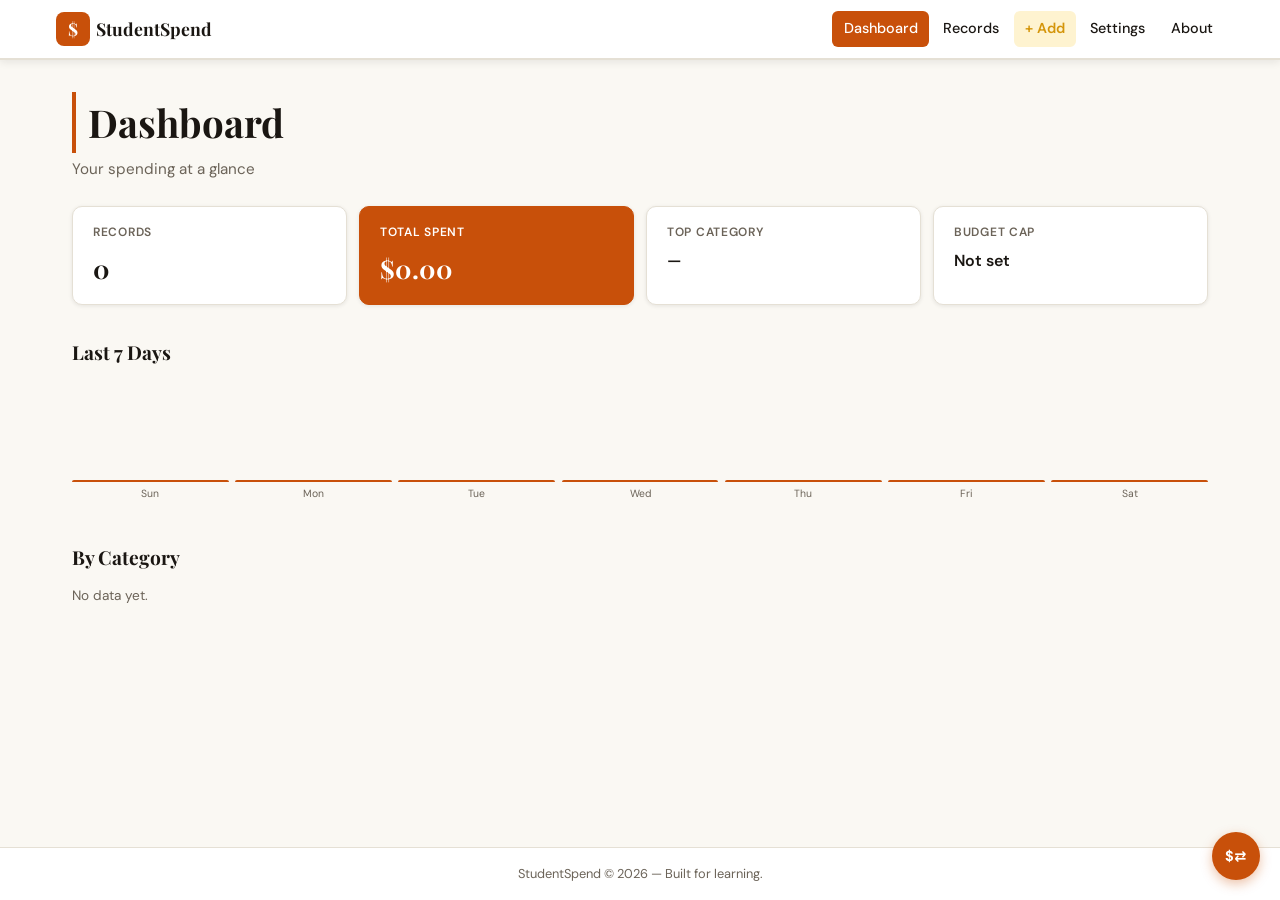
<file: index.html>
<!DOCTYPE html>
<html lang="en">
<head>
  <meta charset="UTF-8" />
  <meta name="viewport" content="width=device-width, initial-scale=1.0" />
  <title>StudentSpend-Finance Tracker</title>
  <link rel="preconnect" href="https://fonts.googleapis.com" />
  <link href="https://fonts.googleapis.com/css2?family=Playfair+Display:wght@600;700&family=DM+Sans:wght@300;400;500;600&display=swap" rel="stylesheet" />
  <style>
    :root {
      --bg:       #faf8f3;
      --surface:  #ffffff;
      --border:   #e5e0d5;
      --text:     #1a1612;
      --muted:    #6b6358;
      --accent:   #c8500a;
      --accent-l: #f4ddd0;
      --gold:     #d4950a;
      --gold-l:   #fef3d0;
      --green:    #1e7e45;
      --red:      #c0392b;
      --red-l:    #fde8e6;
      --shadow:   rgba(26,22,18,.09);
      --r:        10px;
      --rs:       6px;
      --hh:       60px;
      --fd:       'Playfair Display', Georgia, serif;
      --fb:       'DM Sans', system-ui, sans-serif;
      --t:        .2s ease;
    }

    /* ── Reset ── */
    *, *::before, *::after { box-sizing: border-box; margin: 0; padding: 0; }
    html { scroll-behavior: smooth; }
    body { font-family: var(--fb); background: var(--bg); color: var(--text); line-height: 1.6; min-height: 100vh; display: flex; flex-direction: column; }
    ul { list-style: none; }
    a { color: var(--accent); text-decoration: underline; text-underline-offset: 3px; }
    a:hover { opacity: .8; }
    button { cursor: pointer; border: none; background: none; font-family: var(--fb); }
    :focus-visible { outline: 3px solid var(--accent); outline-offset: 2px; }

    /* ── Accessibility ── */
    .sr-only { position: absolute; width: 1px; height: 1px; padding: 0; margin: -1px; overflow: hidden; clip: rect(0,0,0,0); white-space: nowrap; border: 0; }
    .skip-link { position: absolute; top: -100%; left: 0; z-index: 9999; padding: .5rem 1rem; background: var(--accent); color: #fff; font-weight: 600; text-decoration: none; border-radius: 0 0 var(--rs) 0; transition: top var(--t); }
    .skip-link:focus { top: 0; }

    /* ── Header ── */
    .site-header { position: sticky; top: 0; z-index: 100; background: var(--surface); border-bottom: 2px solid var(--border); height: var(--hh); box-shadow: 0 2px 8px var(--shadow); }
    .header-inner { max-width: 1200px; margin: 0 auto; padding: 0 1rem; height: 100%; display: flex; align-items: center; justify-content: space-between; }
    .logo { display: flex; align-items: center; gap: .4rem; text-decoration: none; color: var(--text); }
    .logo-mark { width: 34px; height: 34px; background: var(--accent); color: #fff; border-radius: 8px; display: flex; align-items: center; justify-content: center; font-family: var(--fd); font-size: 1.1rem; font-weight: 700; }
    .logo-text { font-family: var(--fd); font-size: 1.1rem; font-weight: 700; }

    .nav-toggle { display: flex; flex-direction: column; gap: 5px; padding: 6px; }
    .nav-toggle span { display: block; width: 22px; height: 2px; background: var(--text); border-radius: 2px; transition: transform var(--t), opacity var(--t); }
    .nav-toggle[aria-expanded="true"] span:nth-child(1) { transform: translateY(7px) rotate(45deg); }
    .nav-toggle[aria-expanded="true"] span:nth-child(2) { opacity: 0; }
    .nav-toggle[aria-expanded="true"] span:nth-child(3) { transform: translateY(-7px) rotate(-45deg); }

    .main-nav { display: none; position: absolute; top: var(--hh); left: 0; right: 0; background: var(--surface); border-bottom: 2px solid var(--border); padding: 1rem; box-shadow: 0 4px 12px var(--shadow); }
    .main-nav.open { display: block; }
    .main-nav ul { display: flex; flex-direction: column; gap: .25rem; }
    .nav-link { display: block; padding: .5rem .75rem; color: var(--text); text-decoration: none; border-radius: var(--rs); font-weight: 500; transition: background var(--t), color var(--t); }
    .nav-link:hover { background: var(--accent-l); }
    .nav-link.active { background: var(--accent); color: #fff; }
    .nav-add { background: var(--gold-l); color: var(--gold); font-weight: 600; }
    .nav-add.active { background: var(--gold); color: #fff; }

    /* ── Pages ── */
    main { flex: 1; }
    .page { display: none; max-width: 1200px; margin: 0 auto; padding: 1.5rem 1rem 3rem; }
    .page.active { display: block; }

    /* ── Page header ── */
    .page-header { margin-bottom: 1.5rem; }
    .page-header h1 { font-family: var(--fd); font-size: clamp(1.6rem, 4vw, 2.4rem); font-weight: 700; border-left: 4px solid var(--accent); padding-left: .75rem; margin-bottom: .25rem; }
    .subtitle { color: var(--muted); font-size: .95rem; }

    /* ── Stats ── */
    .stats-grid { display: grid; grid-template-columns: repeat(2,1fr); gap: .75rem; margin-bottom: 2rem; }
    .stat-card { background: var(--surface); border: 1px solid var(--border); border-radius: var(--r); padding: 1rem 1.25rem; box-shadow: 0 1px 4px var(--shadow); transition: transform .15s; }
    .stat-card:hover { transform: translateY(-2px); }
    .stat-card.accent { background: var(--accent); border-color: var(--accent); }
    .stat-card.accent .stat-label, .stat-card.accent .stat-value { color: #fff; }
    .stat-label { display: block; font-size: .75rem; font-weight: 600; letter-spacing: .06em; text-transform: uppercase; color: var(--muted); margin-bottom: .35rem; }
    .stat-value { display: block; font-family: var(--fd); font-size: 1.6rem; font-weight: 700; }
    .stat-value.small { font-size: 1rem; font-weight: 600; font-family: var(--fb); }

    /* ── Budget ── */
    .budget-section { margin-bottom: 2rem; }
    .budget-section h2, .chart-section h2, .category-breakdown h2 { font-family: var(--fd); font-size: 1.2rem; margin-bottom: .75rem; }
    .budget-bar-wrap { height: 14px; background: var(--border); border-radius: 99px; overflow: hidden; }
    .budget-bar { height: 100%; width: 0%; background: var(--green); border-radius: 99px; transition: width .5s cubic-bezier(.4,0,.2,1), background .3s ease; }
    .budget-bar.over { background: var(--red); }
    .budget-label { margin-top: .4rem; font-size: .85rem; color: var(--muted); }

    /* ── Chart ── */
    .chart-section { margin-bottom: 2rem; }
    .bar-chart { display: flex; align-items: flex-end; gap: .4rem; height: 100px; padding: .5rem 0; }
    .bar-col { flex: 1; display: flex; flex-direction: column; align-items: center; gap: 4px; }
    .bar-fill { width: 100%; border-radius: 4px 4px 0 0; background: var(--accent); min-height: 2px; }
    .bar-day { font-size: .65rem; color: var(--muted); }
    .bar-amt { font-size: .6rem; font-weight: 600; }

    /* ── Category ── */
    .cat-list { display: flex; flex-direction: column; gap: .5rem; }
    .cat-item { display: flex; align-items: center; gap: .75rem; }
    .cat-name { width: 90px; font-size: .85rem; font-weight: 500; }
    .cat-bar-wrap { flex: 1; height: 8px; background: var(--border); border-radius: 99px; overflow: hidden; }
    .cat-bar { height: 100%; border-radius: 99px; background: var(--gold); }
    .cat-amount { font-size: .8rem; color: var(--muted); width: 60px; text-align: right; }

    /* ── Toolbar ── */
    .toolbar { display: flex; flex-wrap: wrap; gap: .5rem; align-items: center; margin-bottom: .75rem; }
    .search-wrap { display: flex; align-items: center; gap: .25rem; border: 1px solid var(--border); border-radius: var(--rs); background: var(--surface); padding: .3rem .5rem; flex: 1; min-width: 180px; }
    .search-input { border: none; background: none; outline: none; font: inherit; font-size: .9rem; flex: 1; min-width: 0; }
    .toggle-label { display: flex; align-items: center; gap: .2rem; font-size: .75rem; font-weight: 600; color: var(--muted); cursor: pointer; }
    .toggle-label input { accent-color: var(--accent); }
    .sort-select { border: 1px solid var(--border); border-radius: var(--rs); padding: .4rem .5rem; font: inherit; font-size: .85rem; background: var(--surface); }
    .io-btns { display: flex; gap: .35rem; flex-wrap: wrap; }
    .search-error { font-size: .8rem; color: var(--red); margin-bottom: .5rem; display: none; }
    .search-error.visible { display: block; }

    /* ── Table ── */
    .table-wrap { overflow-x: auto; border-radius: var(--r); border: 1px solid var(--border); }
    .records-table { width: 100%; border-collapse: collapse; font-size: .88rem; background: var(--surface); }
    .records-table th, .records-table td { padding: .7rem .9rem; text-align: left; border-bottom: 1px solid var(--border); }
    .records-table th { font-size: .75rem; font-weight: 600; letter-spacing: .06em; text-transform: uppercase; color: var(--muted); background: var(--bg); }
    .records-table tbody tr:hover { background: var(--accent-l); }
    .records-table tbody tr:last-child td { border-bottom: none; }
    .records-table mark { background: #ffe060; border-radius: 2px; padding: 0 1px; }
    .amount-cell { font-weight: 600; font-variant-numeric: tabular-nums; }
    .date-cell { white-space: nowrap; }
    .cat-badge { display: inline-block; padding: .15rem .5rem; border-radius: 99px; font-size: .75rem; font-weight: 600; background: var(--gold-l); color: var(--gold); }
    .actions-cell { display: flex; gap: .35rem; justify-content: flex-end; }
    .empty-state { text-align: center; padding: 3rem 1rem; color: var(--muted); font-size: .95rem; display: none; }
    .empty-state.visible { display: block; }

    /* ── Buttons ── */
    .btn { display: inline-flex; align-items: center; justify-content: center; padding: .5rem 1rem; border-radius: var(--rs); font: 600 .85rem var(--fb); transition: background var(--t), transform .1s; white-space: nowrap; cursor: pointer; border: none; }
    .btn:active { transform: scale(.97); }
    .btn-primary { background: var(--accent); color: #fff; }
    .btn-primary:hover { background: #a84008; }
    .btn-ghost { background: transparent; color: var(--text); border: 1px solid var(--border); }
    .btn-ghost:hover { background: var(--accent-l); }
    .btn-icon { padding: .3rem .5rem; border-radius: var(--rs); font-size: .85rem; border: 1px solid var(--border); background: var(--surface); transition: background var(--t); }
    .btn-icon:hover { background: var(--accent-l); }
    .btn-danger { background: var(--red); color: #fff; }
    .btn-danger:hover { background: #a02020; }

    /* ── Form ── */
    .txn-form { max-width: 560px; }
    .field-group { display: flex; flex-direction: column; gap: .3rem; margin-bottom: 1rem; }
    .field-group label { font-size: .85rem; font-weight: 600; }
    .field-group input, .field-group select { padding: .55rem .75rem; border: 1.5px solid var(--border); border-radius: var(--rs); font: inherit; font-size: .92rem; background: var(--surface); color: var(--text); transition: border-color var(--t); width: 100%; }
    .field-group input:focus, .field-group select:focus { border-color: var(--accent); outline: none; box-shadow: 0 0 0 3px var(--accent-l); }
    .field-group input.invalid { border-color: var(--red); }
    .field-err { font-size: .78rem; color: var(--red); min-height: 1em; }
    .field-row { display: grid; grid-template-columns: 1fr 1fr; gap: .75rem; }
    .optional { font-weight: 400; color: var(--muted); font-size: .8em; }
    abbr[title="required"] { text-decoration: none; color: var(--red); }
    .form-actions { display: flex; gap: .5rem; flex-wrap: wrap; margin-top: 1.25rem; }

    /* ── Settings ── */
    .settings-grid { display: grid; gap: 1rem; }
    .settings-card { background: var(--surface); border: 1px solid var(--border); border-radius: var(--r); padding: 1.25rem; box-shadow: 0 1px 4px var(--shadow); }
    .settings-card h2 { font-family: var(--fd); font-size: 1.1rem; margin-bottom: .75rem; }
    .settings-hint { font-size: .82rem; color: var(--muted); margin-bottom: .75rem; }
    .danger-card { border-color: var(--red-l); }
    .rates-display { margin-top: .75rem; font-size: .82rem; color: var(--muted); }

    /* ── About ── */
    .about-wrap { max-width: 640px; }
    .about-card { background: var(--surface); border: 1px solid var(--border); border-radius: var(--r); padding: 1.75rem; box-shadow: 0 2px 8px var(--shadow); }
    .about-card h2 { font-family: var(--fd); font-size: 1.5rem; margin-bottom: .75rem; }
    .about-card h3 { font-size: 1rem; margin: 1.25rem 0 .5rem; color: var(--accent); }
    .about-card p { color: var(--muted); font-size: .93rem; }
    .feature-list li { padding: .25rem 0 .25rem 1.25rem; position: relative; font-size: .9rem; }
    .feature-list li::before { content: '→'; position: absolute; left: 0; color: var(--accent); }
    .contact-list { display: flex; gap: 1rem; margin-top: .25rem; }

    /* ── Footer ── */
    .site-footer { background: var(--surface); border-top: 1px solid var(--border); padding: 1rem; text-align: center; font-size: .8rem; color: var(--muted); }

    /* ── MODAL — class-controlled, no hidden attribute conflicts ── */
    .modal-backdrop {
      display: none;           /* Hidden by default */
      position: fixed;
      inset: 0;
      z-index: 200;
      background: rgba(26,22,18,.55);
      align-items: center;
      justify-content: center;
      padding: 1rem;
    }
    .modal-backdrop.is-open {
      display: flex;           /* Only shown when JS adds .is-open */
    }
    .modal {
      background: var(--surface);
      border-radius: var(--r);
      padding: 1.75rem;
      width: 100%;
      max-width: 500px;
      max-height: 90vh;
      overflow-y: auto;
      position: relative;
      box-shadow: 0 8px 32px rgba(0,0,0,.25);
    }
    .modal h2 { font-family: var(--fd); margin-bottom: 1.25rem; font-size: 1.3rem; }
    .modal-close {
      position: absolute; top: .75rem; right: .75rem;
      width: 34px; height: 34px; border-radius: 50%;
      border: 1px solid var(--border); font-size: 1.2rem;
      display: flex; align-items: center; justify-content: center;
      color: var(--muted); background: var(--surface);
      cursor: pointer; transition: background var(--t);
      line-height: 1;
    }
    .modal-close:hover { background: var(--accent-l); color: var(--accent); }

    /* ── Currency widget ── */
    .converter-widget { position: fixed; bottom: 1.25rem; right: 1.25rem; z-index: 150; }
    .converter-toggle { width: 48px; height: 48px; border-radius: 50%; background: var(--accent); color: #fff; font-size: .9rem; font-weight: 700; box-shadow: 0 4px 12px rgba(200,80,10,.35); transition: transform var(--t); border: none; cursor: pointer; }
    .converter-toggle:hover { transform: scale(1.08); }
    .converter-panel { display: none; position: absolute; bottom: 60px; right: 0; width: 210px; background: var(--surface); border: 1px solid var(--border); border-radius: var(--r); padding: 1rem; box-shadow: 0 4px 16px var(--shadow); }
    .converter-panel.is-open { display: block; }
    .converter-panel h3 { font-size: .85rem; font-weight: 700; margin-bottom: .75rem; }
    .cv-results { margin-top: .5rem; font-size: .82rem; color: var(--muted); line-height: 1.8; }

    /* ── Tablet 768px ── */
    @media (min-width: 768px) {
      .nav-toggle { display: none; }
      .main-nav { display: block; position: static; border: none; box-shadow: none; padding: 0; background: none; }
      .main-nav ul { flex-direction: row; gap: .2rem; }
      .nav-link { padding: .4rem .7rem; font-size: .9rem; }
      .stats-grid { grid-template-columns: repeat(4,1fr); }
      .settings-grid { grid-template-columns: repeat(2,1fr); }
    }
    /* ── Desktop 1024px ── */
    @media (min-width: 1024px) {
      .page { padding: 2rem 2rem 4rem; }
      .bar-chart { height: 130px; }
    }

    @keyframes fadeIn { from { opacity:0; } to { opacity:1; } }
  </style>
</head>
<body>

<a href="#main-content" class="skip-link">Skip to main content</a>

<header class="site-header" role="banner">
  <div class="header-inner">
    <a href="#" class="logo" data-page="dashboard" aria-label="StudentSpend home">
      <span class="logo-mark">$</span>
      <span class="logo-text">StudentSpend</span>
    </a>
    <button class="nav-toggle" aria-label="Toggle navigation" aria-expanded="false" aria-controls="main-nav">
      <span></span><span></span><span></span>
    </button>
    <nav id="main-nav" class="main-nav" aria-label="Main navigation">
      <ul role="list">
        <li><a href="#" data-page="dashboard" class="nav-link active">Dashboard</a></li>
        <li><a href="#" data-page="records"   class="nav-link">Records</a></li>
        <li><a href="#" data-page="add"        class="nav-link nav-add">+ Add</a></li>
        <li><a href="#" data-page="settings"   class="nav-link">Settings</a></li>
        <li><a href="#" data-page="about"      class="nav-link">About</a></li>
      </ul>
    </nav>
  </div>
</header>

<main id="main-content" tabindex="-1">
  <div id="status-msg" role="status" aria-live="polite"    aria-atomic="true" class="sr-only"></div>
  <div id="alert-msg"  role="alert"  aria-live="assertive" aria-atomic="true" class="sr-only"></div>

  <!-- ── DASHBOARD ── -->
  <section id="page-dashboard" class="page active" aria-labelledby="h-dash">
    <div class="page-header">
      <h1 id="h-dash">Dashboard</h1>
      <p class="subtitle">Your spending at a glance</p>
    </div>
    <div class="stats-grid">
      <div class="stat-card"        aria-label="Total records"><span class="stat-label">Records</span><span class="stat-value" id="stat-count">0</span></div>
      <div class="stat-card accent" aria-label="Total spent">  <span class="stat-label">Total Spent</span><span class="stat-value" id="stat-total">$0.00</span></div>
      <div class="stat-card"        aria-label="Top category"> <span class="stat-label">Top Category</span><span class="stat-value small" id="stat-top-cat">—</span></div>
      <div class="stat-card"        aria-label="Budget status"><span class="stat-label">Budget Cap</span><span class="stat-value small" id="stat-cap">Not set</span></div>
    </div>

    <div class="budget-section" id="budget-section" style="display:none">
      <h2>Budget Progress</h2>
      <div class="budget-bar-wrap" role="progressbar" aria-valuemin="0" aria-valuemax="100" id="budget-progress" aria-label="Budget usage">
        <div class="budget-bar" id="budget-bar"></div>
      </div>
      <p class="budget-label" id="budget-label"></p>
    </div>

    <div class="chart-section">
      <h2>Last 7 Days</h2>
      <div class="bar-chart" id="week-chart" role="img" aria-label="Spending bar chart last 7 days"></div>
    </div>

    <div class="category-breakdown">
      <h2>By Category</h2>
      <ul class="cat-list" id="cat-list" aria-label="Spending by category"></ul>
    </div>
  </section>

  <!-- ── RECORDing the transactions── -->
  <section id="page-records" class="page" aria-labelledby="h-rec">
    <div class="page-header">
      <h1 id="h-rec">Records</h1>
      <div class="toolbar">
        <div class="search-wrap">
          <label for="search-input" class="sr-only">Search (regex supported)</label>
          <input type="text" id="search-input" class="search-input" placeholder="Search or use regex…" autocomplete="off" />
          <label class="toggle-label" title="Case sensitive">
            <input type="checkbox" id="search-case" /> <span>Aa</span>
          </label>
        </div>
        <label for="sort-select" class="sr-only">Sort by</label>
        <select id="sort-select" class="sort-select">
          <option value="date-desc">Date ↓</option>
          <option value="date-asc">Date ↑</option>
          <option value="alpha-asc">A → Z</option>
          <option value="alpha-desc">Z → A</option>
          <option value="amount-asc">Amount ↑</option>
          <option value="amount-desc">Amount ↓</option>
        </select>
        <div class="io-btns">
          <button class="btn btn-ghost" id="btn-export">Export JSON</button>
          <label class="btn btn-ghost" for="import-file">Import JSON
            <input type="file" id="import-file" accept=".json" class="sr-only" />
          </label>
        </div>
      </div>
      <p id="search-error" class="search-error" role="alert"></p>
    </div>
    <div class="table-wrap" tabindex="0">
      <table class="records-table" aria-label="Transactions">
        <thead>
          <tr>
            <th scope="col">Description</th>
            <th scope="col">Amount</th>
            <th scope="col">Category</th>
            <th scope="col">Date</th>
            <th scope="col"><span class="sr-only">Actions</span></th>
          </tr>
        </thead>
        <tbody id="records-body"></tbody>
      </table>
      <p id="no-records" class="empty-state">No records yet. <a href="#" data-page="add">Add your first →</a></p>
    </div>
  </section>

  <!-- ── ADDing or EDITing section ── -->
  <section id="page-add" class="page" aria-labelledby="h-add">
    <div class="page-header"><h1 id="h-add">Add Transaction</h1></div>
    <form id="txn-form" class="txn-form" novalidate>
      <input type="hidden" id="edit-id" />
      <div class="field-group">
        <label for="f-desc">Description <abbr title="required">*</abbr></label>
        <input type="text" id="f-desc" autocomplete="off" aria-describedby="f-desc-err" aria-required="true" />
        <span class="field-err" id="f-desc-err" role="alert"></span>
      </div>
      <div class="field-row">
        <div class="field-group">
          <label for="f-amount">Amount (USD) <abbr title="required">*</abbr></label>
          <input type="text" id="f-amount" placeholder="0.00" autocomplete="off" aria-describedby="f-amount-err" aria-required="true" />
          <span class="field-err" id="f-amount-err" role="alert"></span>
        </div>
        <div class="field-group">
          <label for="f-date">Date <abbr title="required">*</abbr></label>
          <input type="date" id="f-date" aria-describedby="f-date-err" aria-required="true" />
          <span class="field-err" id="f-date-err" role="alert"></span>
        </div>
      </div>
      <div class="field-group">
        <label for="f-category">Category <abbr title="required">*</abbr></label>
        <select id="f-category" aria-describedby="f-cat-err" aria-required="true">
          <option value="">— select —</option>
        </select>
        <span class="field-err" id="f-cat-err" role="alert"></span>
      </div>
      <div class="field-group">
        <label for="f-notes">Notes <span class="optional">(optional)</span></label>
        <input type="text" id="f-notes" placeholder="Extra details…" autocomplete="off" aria-describedby="f-notes-err" />
        <span class="field-err" id="f-notes-err" role="alert"></span>
      </div>
      <div class="form-actions">
        <button type="submit" class="btn btn-primary" id="btn-submit">Save Transaction</button>
        <button type="button" class="btn btn-ghost"   id="btn-cancel">Cancel</button>
      </div>
    </form>
  </section>

  <!-- ── SETTINGS ── -->
  <section id="page-settings" class="page" aria-labelledby="h-set">
    <div class="page-header"><h1 id="h-set">Settings</h1></div>
    <div class="settings-grid">
      <div class="settings-card">
        <h2>Monthly Budget Cap</h2>
        <div class="field-group">
          <label for="s-cap">Cap amount (USD)</label>
          <input type="text" id="s-cap" placeholder="e.g. 500.00" autocomplete="off" />
          <span class="field-err" id="s-cap-err" role="alert"></span>
        </div>
        <button class="btn btn-primary" id="btn-save-cap">Save Cap</button>
      </div>
      <div class="settings-card">
        <h2>Currency Rates</h2>
        <p class="settings-hint">Manual exchange rates (relative to USD).</p>
        <div class="field-group">
          <label for="s-eur">1 USD = ? EUR</label>
          <input type="text" id="s-eur" placeholder="0.92" autocomplete="off" />
        </div>
        <div class="field-group">
          <label for="s-gbp">1 USD = ? GBP</label>
          <input type="text" id="s-gbp" placeholder="0.79" autocomplete="off" />
        </div>
        <button class="btn btn-primary" id="btn-save-rates">Save Rates</button>
        <div class="rates-display" id="rates-display"></div>
      </div>
      <div class="settings-card">
        <h2>Categories</h2>
        <p class="settings-hint">Comma-separated. Letters, spaces, hyphens only.</p>
        <div class="field-group">
          <label for="s-cats">Category list</label>
          <input type="text" id="s-cats" autocomplete="off" />
          <span class="field-err" id="s-cats-err" role="alert"></span>
        </div>
        <button class="btn btn-primary" id="btn-save-cats">Save Categories</button>
      </div>
      <div class="settings-card danger-card">
        <h2>Danger Zone</h2>
        <button class="btn btn-danger" id="btn-clear-all">Clear All Data</button>
      </div>
    </div>
  </section>

  <!-- ── ABOUT ── -->
  <section id="page-about" class="page" aria-labelledby="h-about">
    <div class="page-header"><h1 id="h-about">About</h1></div>
    <div class="about-wrap">
      <div class="about-card">
        <h2>StudentSpend</h2>
        <p>A lightweight, accessible finance tracker built for students. Track daily spending, set budget goals, and stay in control — stored privately in your browser.</p>
        
        <h3>Contact</h3>
        <ul class="contact-list">
  <li>
    <a href="https://github.com/Monique-creator" target="_blank" rel="noopener">
      GitHub Profile
    </a>
  </li>
  <li>
    <a href="mailto:m.niyobyose@alustudent.com">
      m.niyobyose@alustudent.com
    </a>
  </li>
</ul>

      </div>
    </div>
  </section>
</main>

<footer class="site-footer" role="contentinfo">
  <p>StudentSpend &copy; <span id="footer-year"></span> — Built for learning.</p>
</footer>

<!-- ── EDIT MODAL — starts hidden via CSS  ── -->
<div id="edit-modal" class="modal-backdrop" role="dialog" aria-modal="true" aria-labelledby="modal-title">
  <div class="modal">
    <button class="modal-close" id="modal-close" aria-label="Close edit dialog">&times;</button>
    <h2 id="modal-title">Edit Transaction</h2>
    <form id="edit-form" novalidate>
      <input type="hidden" id="m-id" />
      <div class="field-group">
        <label for="m-desc">Description</label>
        <input type="text" id="m-desc" autocomplete="off" aria-describedby="m-desc-err" />
        <span class="field-err" id="m-desc-err" role="alert"></span>
      </div>
      <div class="field-row">
        <div class="field-group">
          <label for="m-amount">Amount (USD)</label>
          <input type="text" id="m-amount" autocomplete="off" aria-describedby="m-amount-err" />
          <span class="field-err" id="m-amount-err" role="alert"></span>
        </div>
        <div class="field-group">
          <label for="m-date">Date</label>
          <input type="date" id="m-date" />
        </div>
      </div>
      <div class="field-group">
        <label for="m-category">Category</label>
        <select id="m-category"></select>
      </div>
      <div class="field-group">
        <label for="m-notes">Notes</label>
        <input type="text" id="m-notes" autocomplete="off" />
      </div>
      <div class="form-actions">
        <button type="submit" class="btn btn-primary">Update</button>
        <button type="button" class="btn btn-ghost" id="btn-modal-cancel">Cancel</button>
      </div>
    </form>
  </div>
</div>

<!-- ── CURRENCY WIDGET ── -->
<div class="converter-widget" aria-label="Currency converter">
  <button class="converter-toggle" id="converter-toggle" aria-expanded="false" title="Quick currency converter">$⇄</button>
  <div class="converter-panel" id="converter-panel">
    <h3>Quick Convert</h3>
    <div class="field-group">
      <label for="cv-usd">USD amount</label>
      <input type="text" id="cv-usd" placeholder="0.00" autocomplete="off" />
    </div>
    <div id="cv-results" class="cv-results"></div>
  </div>
</div>

<script>

   //StudentSpend 
   
// i added localStorage helpeers
var KEY_R = 'ss:records', KEY_S = 'ss:settings';
function lsGet(k)   { try { return JSON.parse(localStorage.getItem(k) || '[]'); } catch(e) { return []; } }
function lsGetObj(k){ try { return JSON.parse(localStorage.getItem(k) || '{}'); } catch(e) { return {}; } }
function lsSet(k,v) { localStorage.setItem(k, JSON.stringify(v)); }
function lsClear()  { localStorage.removeItem(KEY_R); localStorage.removeItem(KEY_S); }

// State 
var DEF = { categories: ['Food','Books','Transport','Entertainment','Fees','Other'], budgetCap: null, rateEUR: 0.92, rateGBP: 0.79 };
var records = [], settings = {};

function initState() {
  records  = lsGet(KEY_R);
  settings = Object.assign({}, DEF, lsGetObj(KEY_S));
}
function saveR() { lsSet(KEY_R, records); }
function saveS() { lsSet(KEY_S, settings); }

var seq = Date.now();
function genId() { return 'txn_' + (++seq).toString(36); }

// here it's for validation Parts
var RE_DESC   = /^\S(?:.*\S)?$/;
var RE_AMOUNT = /^(0|[1-9]\d*)(\.\d{1,2})?$/;
var RE_DATE   = /^\d{4}-(0[1-9]|1[0-2])-(0[1-9]|[12]\d|3[01])$/;
var RE_CAT    = /^[A-Za-z]+(?:[ -][A-Za-z]+)*$/;
var RE_DUP    = /\b(\w+)\s+\1\b/i;   

function vDesc(v)  { if (!v||!v.trim()) return 'Description is required.'; if (!RE_DESC.test(v)) return 'No leading/trailing spaces.'; if (RE_DUP.test(v)) return 'Duplicate consecutive words.'; return ''; }
function vAmt(v)   { if (!v||!v.trim()) return 'Amount is required.'; if (!RE_AMOUNT.test(v.trim())) return 'Enter a valid amount (e.g. 12.50).'; if (parseFloat(v)>99999) return 'Max $99,999.'; return ''; }
function vDate(v)  { if (!v) return 'Date is required.'; if (!RE_DATE.test(v)) return 'Use YYYY-MM-DD format.'; return ''; }
function vCat(v)   { return v ? '' : 'Please select a category.'; }
function vNotes(v) { if (!v) return ''; if (RE_DUP.test(v)) return 'Duplicate consecutive words.'; return ''; }
function vCatName(n){ return RE_CAT.test(n.trim()); }

function vRecord(o) {
  if (!o || typeof o !== 'object') return false;
  if (!o.id || typeof o.id !== 'string') return false;
  if (vDesc(o.description)) return false;
  if (vAmt(String(o.amount))) return false;
  if (vDate(o.date)) return false;
  if (!o.category) return false;
  return true;
}

// this is the Search Section
function compileRE(pat, caseSensitive) {
  if (!pat || !pat.trim()) return null;
  try { return new RegExp(pat, caseSensitive ? 'g' : 'gi'); }
  catch(e) { return undefined; }
}
function esc(s) { return String(s).replace(/&/g,'&amp;').replace(/</g,'&lt;').replace(/>/g,'&gt;'); }
function highlight(text, re) {
  var s = esc(text);
  if (!re) return s;
  re.lastIndex = 0;
  return s.replace(re, function(m){ return '<mark>' + m + '</mark>'; });
}
function matches(rec, re) {
  if (!re) return true;
  re.lastIndex = 0;
  return re.test([rec.description, rec.category, rec.notes||''].join(' '));
}

// UI helpers 
function $(id) { return document.getElementById(id); }
function setText(id, val) { var el=$(id); if(el) el.textContent=val; }

function announce(msg, type) {
  var el = $(type==='assertive' ? 'alert-msg' : 'status-msg');
  if (!el) return;
  el.textContent = '';
  requestAnimationFrame(function(){ el.textContent = msg; });
}

function showPage(name) {
  document.querySelectorAll('.page').forEach(function(p){
    p.classList.toggle('active', p.id === 'page-' + name);
  });
  document.querySelectorAll('.nav-link').forEach(function(a){
    a.classList.toggle('active', a.dataset.page === name);
  });
  // Close mobile nav
  var nav = $('main-nav'), tog = document.querySelector('.nav-toggle');
  if (nav) nav.classList.remove('open');
  if (tog) tog.setAttribute('aria-expanded','false');
  // Move focus
  var main = $('main-content');
  if (main) main.focus();
}

function populateCats() {
  var cats = settings.categories || [];
  ['f-category','m-category'].forEach(function(id){
    var sel = $(id); if (!sel) return;
    var cur = sel.value;
    sel.innerHTML = '<option value="">— select —</option>';
    cats.forEach(function(c){
      var o = document.createElement('option');
      o.value = c; o.textContent = c;
      if (c === cur) o.selected = true;
      sel.appendChild(o);
    });
  });
}

function sortRecs(arr, by) {
  var a = arr.slice();
  if (by==='date-asc')    return a.sort(function(x,y){ return x.date.localeCompare(y.date); });
  if (by==='date-desc')   return a.sort(function(x,y){ return y.date.localeCompare(x.date); });
  if (by==='alpha-asc')   return a.sort(function(x,y){ return x.description.localeCompare(y.description); });
  if (by==='alpha-desc')  return a.sort(function(x,y){ return y.description.localeCompare(x.description); });
  if (by==='amount-asc')  return a.sort(function(x,y){ return x.amount-y.amount; });
  if (by==='amount-desc') return a.sort(function(x,y){ return y.amount-x.amount; });
  return a;
}

function applyErrors(errs, map) {
  Object.keys(errs).forEach(function(eid){
    var msg = errs[eid];
    var errEl = $(eid);
    var inpEl = map[eid] ? $(map[eid]) : null;
    if (errEl) errEl.textContent = msg;
    if (inpEl) inpEl.classList.toggle('invalid', !!msg);
  });
}

function clearErrors(fields, errIds) {
  (fields||[]).forEach(function(id){ var e=$(id); if(e) e.classList.remove('invalid'); });
  (errIds||[]).forEach(function(id){ var e=$(id); if(e) e.textContent=''; });
}

// Modal — safe open/close using CSS class
function openModal() {
  $('edit-modal').classList.add('is-open');
  document.body.style.overflow = 'hidden';
  setTimeout(function(){ $('m-desc').focus(); }, 50);
}
function closeModal() {
  $('edit-modal').classList.remove('is-open');
  document.body.style.overflow = '';
}

// creating Render table 
var currentRE = null;

function renderTable(recs) {
  var tbody  = $('records-body');
  var noRecs = $('no-records');
  if (!tbody) return;
  tbody.innerHTML = '';
  if (recs.length === 0) {
    if (noRecs) noRecs.classList.add('visible');
    return;
  }
  if (noRecs) noRecs.classList.remove('visible');
  recs.forEach(function(rec){
    var tr = document.createElement('tr');
    tr.innerHTML =
      '<td>' + highlight(rec.description, currentRE) +
        (rec.notes ? '<br><small style="color:#6b6358">' + highlight(rec.notes, currentRE) + '</small>' : '') +
      '</td>' +
      '<td class="amount-cell">$' + parseFloat(rec.amount).toFixed(2) + '</td>' +
      '<td><span class="cat-badge">' + highlight(rec.category, currentRE) + '</span></td>' +
      '<td class="date-cell">' + rec.date + '</td>' +
      '<td class="actions-cell">' +
        '<button class="btn btn-icon" data-id="' + rec.id + '" data-act="edit"   aria-label="Edit '   + esc(rec.description) + '">✏️</button>' +
        '<button class="btn btn-icon" data-id="' + rec.id + '" data-act="delete" aria-label="Delete ' + esc(rec.description) + '">🗑️</button>' +
      '</td>';
    tr.querySelector('[data-act="edit"]').addEventListener('click',   function(){ openEditModal(rec.id); });
    tr.querySelector('[data-act="delete"]').addEventListener('click', function(){ handleDelete(rec.id); });
    tbody.appendChild(tr);
  });
}

function refreshTable() {
  var sortBy = ($('sort-select') || {}).value || 'date-desc';
  var list = records.slice();
  if (currentRE) list = list.filter(function(r){ return matches(r, currentRE); });
  list = sortRecs(list, sortBy);
  renderTable(list);
}

// Dashboard creation
function renderDashboard() {
  var total = records.reduce(function(s,r){ return s + parseFloat(r.amount); }, 0);
  setText('stat-count', records.length);
  setText('stat-total', '$' + total.toFixed(2));

  // top category
  var catTot = {};
  records.forEach(function(r){ catTot[r.category] = (catTot[r.category]||0) + parseFloat(r.amount); });
  var sorted = Object.entries(catTot).sort(function(a,b){ return b[1]-a[1]; });
  setText('stat-top-cat', sorted.length ? sorted[0][0] : '—');

  // Budgeting
  var bs = $('budget-section');
  if (settings.budgetCap) {
    var pct = Math.min((total/settings.budgetCap)*100, 100);
    var over = total > settings.budgetCap;
    var rem  = settings.budgetCap - total;
    setText('stat-cap', over ? 'Over $'+Math.abs(rem).toFixed(2) : '$'+rem.toFixed(2)+' left');
    bs.style.display = 'block';
    $('budget-bar').style.width = pct + '%';
    $('budget-bar').classList.toggle('over', over);
    $('budget-progress').setAttribute('aria-valuenow', Math.round(pct));
    $('budget-label').textContent = over
      ? 'Over budget by $'+Math.abs(rem).toFixed(2)+' (Cap: $'+settings.budgetCap+')'
      : '$'+rem.toFixed(2)+' remaining of $'+settings.budgetCap+' cap';
    if (over) announce('Budget exceeded by $'+Math.abs(rem).toFixed(2)+'.', 'assertive');
    else       announce('$'+rem.toFixed(2)+' remaining in budget.');
  } else {
    setText('stat-cap', 'Not set');
    bs.style.display = 'none';
  }

  // 7-day chart showing the progression of spending
  var chart = $('week-chart'); if (!chart) return;
  var days = [];
  for (var i=6; i>=0; i--) {
    var d = new Date(); d.setDate(d.getDate()-i);
    days.push({ label: d.toLocaleDateString('en',{weekday:'short'}), date: d.toISOString().slice(0,10), total: 0 });
  }
  records.forEach(function(r){ var d=days.find(function(x){ return x.date===r.date; }); if(d) d.total+=parseFloat(r.amount); });
  var max = Math.max.apply(null, days.map(function(d){ return d.total; }).concat([1]));
  chart.innerHTML = '';
  days.forEach(function(d){
    var pct = (d.total/max)*100;
    var col = document.createElement('div');
    col.className = 'bar-col';
    col.innerHTML = '<span class="bar-amt">'+(d.total>0?'$'+d.total.toFixed(0):'')+'</span>'
      + '<div class="bar-fill" style="height:'+pct+'%" title="'+d.date+': $'+d.total.toFixed(2)+'"></div>'
      + '<span class="bar-day">'+d.label+'</span>';
    chart.appendChild(col);
  });

  // Category breakdown
  var list = $('cat-list'); if (!list) return;
  list.innerHTML = '';
  if (!sorted.length) { list.innerHTML='<li style="color:#6b6358;font-size:.85rem">No data yet.</li>'; return; }
  sorted.forEach(function(e){
    var pct=(e[1]/total)*100;
    var li=document.createElement('li'); li.className='cat-item';
    li.innerHTML='<span class="cat-name">'+esc(e[0])+'</span>'
      +'<div class="cat-bar-wrap"><div class="cat-bar" style="width:'+pct+'%"></div></div>'
      +'<span class="cat-amount">$'+e[1].toFixed(2)+'</span>';
    list.appendChild(li);
  });
}

// Open edit modal
function openEditModal(id) {
  var rec = records.find(function(r){ return r.id===id; });
  if (!rec) return;
  populateCats();
  $('m-id').value       = rec.id;
  $('m-desc').value     = rec.description;
  $('m-amount').value   = rec.amount;
  $('m-date').value     = rec.date;
  $('m-category').value = rec.category;
  $('m-notes').value    = rec.notes || '';
  clearErrors(['m-desc','m-amount'], ['m-desc-err','m-amount-err']);
  openModal();
}

// Deleting option
function handleDelete(id) {
  var rec = records.find(function(r){ return r.id===id; });
  if (!rec) return;
  if (!confirm('Delete "'+rec.description+'"?')) return;
  records = records.filter(function(r){ return r.id!==id; });
  saveR();
  refreshTable();
  renderDashboard();
  announce('Deleted "'+rec.description+'".');
}

// Settings UI 
function loadSettingsUI() {
  $('s-cap').value  = settings.budgetCap || '';
  $('s-eur').value  = settings.rateEUR   || '';
  $('s-gbp').value  = settings.rateGBP   || '';
  $('s-cats').value = (settings.categories||[]).join(', ');
  updateRates();
}
function updateRates() {
  var d=$('rates-display'); if(d) d.textContent='1 USD = '+settings.rateEUR+' EUR | 1 USD = '+settings.rateGBP+' GBP';
}

// BOOT 
document.addEventListener('DOMContentLoaded', function() {

  initState();
  populateCats();
  loadSettingsUI();
  $('footer-year').textContent = new Date().getFullYear();
  $('f-date').value = new Date().toISOString().slice(0,10);

  // Navigation 
  document.addEventListener('click', function(e){
    var link = e.target.closest('[data-page]');
    if (!link) return;
    e.preventDefault();
    var pg = link.dataset.page;
    if (pg === 'add') {
      $('txn-form').reset();
      $('edit-id').value = '';
      $('h-add').textContent = 'Add Transaction';
      $('btn-submit').textContent = 'Save Transaction';
      $('f-date').value = new Date().toISOString().slice(0,10);
      clearErrors(['f-desc','f-amount','f-date','f-category','f-notes'],['f-desc-err','f-amount-err','f-date-err','f-cat-err','f-notes-err']);
      populateCats();
    }
    showPage(pg);
    if (pg==='dashboard') renderDashboard();
    if (pg==='records')   refreshTable();
  });

  // Hamburger
  var tog = document.querySelector('.nav-toggle'), nav = $('main-nav');
  if (tog && nav) {
    tog.addEventListener('click', function(){
      var open = nav.classList.toggle('open');
      tog.setAttribute('aria-expanded', open ? 'true' : 'false');
    });
  }

  // Adding and editing form 
  $('txn-form').addEventListener('submit', function(e){
    e.preventDefault();
    var desc  = $('f-desc').value;
    var amt   = $('f-amount').value;
    var date  = $('f-date').value;
    var cat   = $('f-category').value;
    var notes = $('f-notes').value;
    var errs  = {'f-desc-err':vDesc(desc),'f-amount-err':vAmt(amt),'f-date-err':vDate(date),'f-cat-err':vCat(cat),'f-notes-err':vNotes(notes)};
    var map   = {'f-desc-err':'f-desc','f-amount-err':'f-amount','f-date-err':'f-date','f-cat-err':'f-category','f-notes-err':'f-notes'};
    applyErrors(errs, map);
    if (Object.values(errs).some(Boolean)) return;
    var now    = new Date().toISOString();
    var editId = $('edit-id').value;
    if (editId) {
      records = records.map(function(r){ return r.id===editId ? Object.assign({},r,{description:desc.trim(),amount:parseFloat(amt),date:date,category:cat,notes:notes.trim(),updatedAt:now}) : r; });
      announce('Updated "'+desc.trim()+'".');
    } else {
      records.push({id:genId(),description:desc.trim(),amount:parseFloat(amt),category:cat,date:date,notes:notes.trim(),createdAt:now,updatedAt:now});
      announce('Added "'+desc.trim()+'".');
    }
    saveR();
    showPage('records');
    refreshTable();
    renderDashboard();
  });

  $('btn-cancel').addEventListener('click', function(){ showPage('records'); refreshTable(); });

  // Edit modal 
  function doCloseModal() { closeModal(); }
  $('modal-close').addEventListener('click', doCloseModal);
  $('btn-modal-cancel').addEventListener('click', doCloseModal);
  $('edit-modal').addEventListener('click', function(e){ if(e.target===$('edit-modal')) doCloseModal(); });
  document.addEventListener('keydown', function(e){ if(e.key==='Escape') doCloseModal(); });

  $('edit-form').addEventListener('submit', function(e){
    e.preventDefault();
    var id    = $('m-id').value;
    var desc  = $('m-desc').value;
    var amt   = $('m-amount').value;
    var date  = $('m-date').value;
    var cat   = $('m-category').value;
    var notes = $('m-notes').value;
    var errs  = {'m-desc-err':vDesc(desc),'m-amount-err':vAmt(amt)};
    applyErrors(errs, {'m-desc-err':'m-desc','m-amount-err':'m-amount'});
    if (Object.values(errs).some(Boolean)) return;
    var now = new Date().toISOString();
    records = records.map(function(r){ return r.id===id ? Object.assign({},r,{description:desc.trim(),amount:parseFloat(amt),date:date,category:cat,notes:notes.trim(),updatedAt:now}) : r; });
    saveR();
    doCloseModal();
    refreshTable();
    renderDashboard();
    announce('Updated "'+desc.trim()+'".');
  });

  // Search for regex and sort
  var searchErr = $('search-error');
  function doSearch(){
    var pat = $('search-input').value.trim();
    var cs  = $('search-case').checked;
    if (!pat) { currentRE=null; searchErr.classList.remove('visible'); refreshTable(); return; }
    var res = compileRE(pat, cs);
    if (res===undefined) { searchErr.textContent='Invalid regex.'; searchErr.classList.add('visible'); currentRE=null; }
    else { searchErr.classList.remove('visible'); currentRE=res; }
    refreshTable();
  }
  $('search-input').addEventListener('input', doSearch);
  $('search-case').addEventListener('change', doSearch);
  $('sort-select').addEventListener('change', refreshTable);

  // Exporting data as JSON file
  $('btn-export').addEventListener('click', function(){
    var blob = new Blob([JSON.stringify(records,null,2)],{type:'application/json'});
    var url  = URL.createObjectURL(blob);
    var a    = document.createElement('a');
    a.href=url; a.download='studentspend-export.json';
    document.body.appendChild(a); a.click();
    document.body.removeChild(a); URL.revokeObjectURL(url);
    announce('Exported '+records.length+' record(s).');
  });

  // Importing data from JSON file
  $('import-file').addEventListener('change', function(e){
    var file=e.target.files[0]; if(!file) return;
    var reader=new FileReader();
    reader.onload=function(ev){
      try {
        var parsed=JSON.parse(ev.target.result);
        if (!Array.isArray(parsed)) throw new Error('Expected a JSON array.');
        var valid=parsed.filter(vRecord);
        if (!valid.length) throw new Error('No valid records found.');
        var ids=new Set(records.map(function(r){return r.id;}));
        var fresh=valid.filter(function(r){return !ids.has(r.id);});
        records=records.concat(fresh);
        saveR();
        refreshTable();
        renderDashboard();
        announce('Imported '+fresh.length+' record(s), skipped '+(valid.length-fresh.length)+' duplicates.');
      } catch(err){ announce('Import failed: '+err.message,'assertive'); }
      e.target.value='';
    };
    reader.readAsText(file);
  });

  // Settings 
  $('btn-save-cap').addEventListener('click', function(){
    var v=$('s-cap').value.trim(), err=$('s-cap-err');
    if (v && !/^(0|[1-9]\d*)(\.\d{1,2})?$/.test(v)) { err.textContent='Enter a valid amount.'; return; }
    err.textContent='';
    settings.budgetCap=v?parseFloat(v):null;
    saveS(); renderDashboard(); announce('Budget cap saved.');
  });
  $('btn-save-rates').addEventListener('click', function(){
    settings.rateEUR=parseFloat($('s-eur').value)||0.92;
    settings.rateGBP=parseFloat($('s-gbp').value)||0.79;
    saveS(); updateRates(); announce('Currency rates saved.');
  });
  $('btn-save-cats').addEventListener('click', function(){
    var raw=$('s-cats').value, err=$('s-cats-err');
    var cats=raw.split(',').map(function(c){return c.trim();}).filter(Boolean);
    var bad=cats.filter(function(c){return !vCatName(c);});
    if (bad.length){ err.textContent='Invalid: '+bad.join(', ')+'. Letters, spaces, hyphens only.'; return; }
    err.textContent=''; settings.categories=cats; saveS(); populateCats(); announce('Categories saved.');
  });
  $('btn-clear-all').addEventListener('click', function(){
    if (!confirm('Clear ALL data? This cannot be undone.')) return;
    lsClear(); initState(); populateCats(); loadSettingsUI();
    refreshTable(); renderDashboard(); announce('All data cleared.');
  });

  // Currency converterting
  $('converter-toggle').addEventListener('click', function(){
    var p=$('converter-panel');
    var open=p.classList.toggle('is-open');
    $('converter-toggle').setAttribute('aria-expanded', open?'true':'false');
    if (open) $('cv-usd').focus();
  });
  $('cv-usd').addEventListener('input', function(){
    var v=parseFloat(this.value), r=$('cv-results');
    if (isNaN(v)||v<0){ r.textContent=''; return; }
    r.innerHTML='<div>EUR: €'+(v*settings.rateEUR).toFixed(2)+'</div><div>GBP: £'+(v*settings.rateGBP).toFixed(2)+'</div>';
  });

   //Initial render
  showPage('dashboard');
  renderDashboard();
  refreshTable();

}); // closing html document
</script>
</body>
</html>
</file>
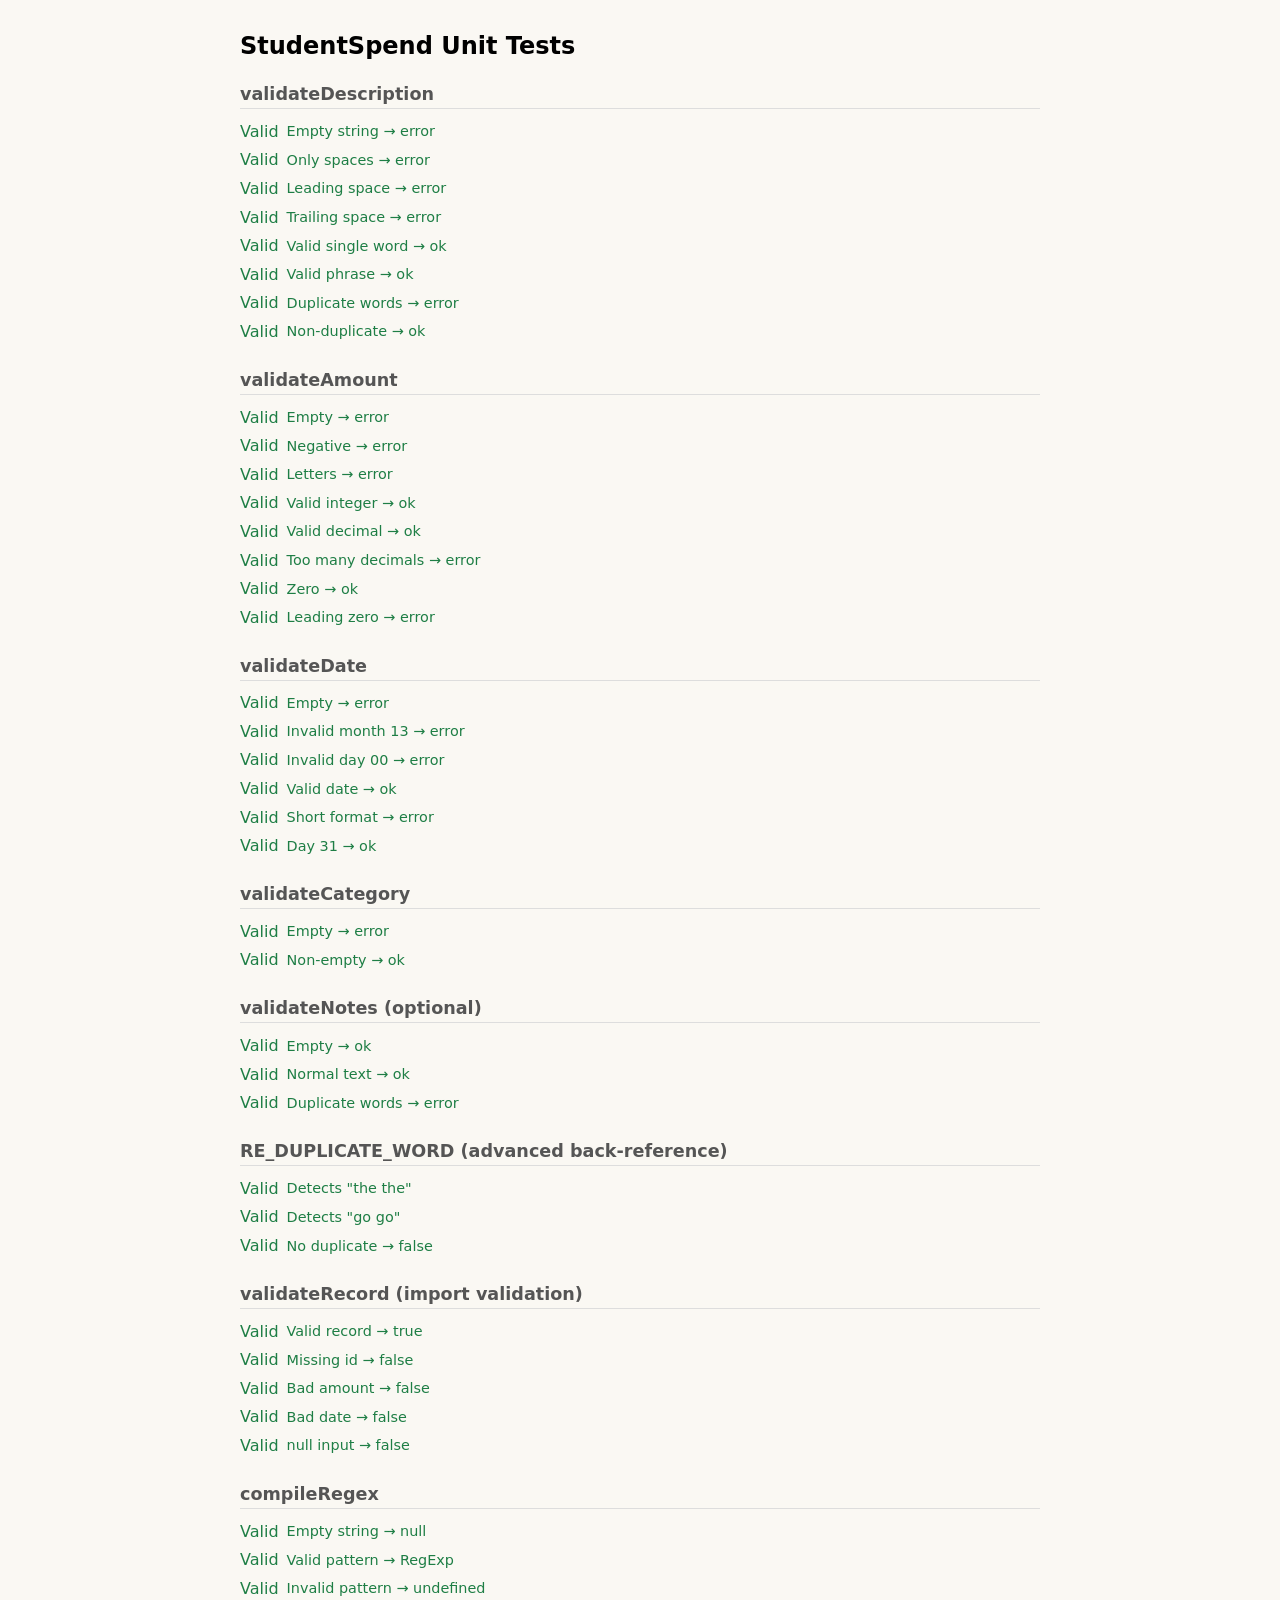
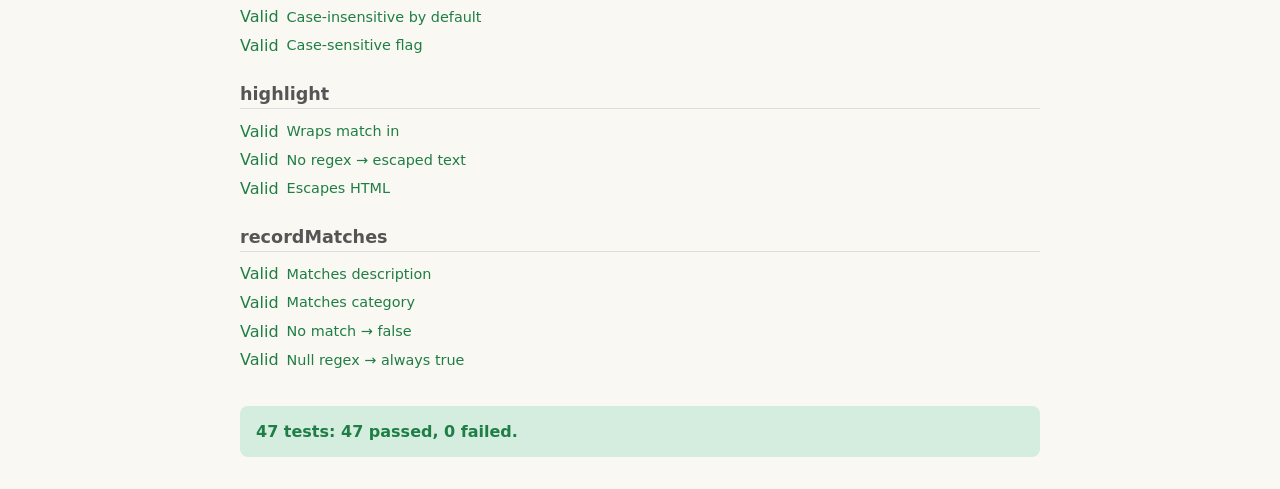
<file: tests.html>
<!DOCTYPE html>
<html lang="en">
<head>
  <meta charset="UTF-8" />
  <title>StudentSpend-Unit Tests</title>
  <style>
    body { font-family: 'DM Sans', system-ui, sans-serif; max-width: 800px; margin: 2rem auto; padding: 0 1rem; background: #faf8f3; }
    h1 { font-size: 1.5rem; margin-bottom: 1.5rem; }
    h2 { font-size: 1.1rem; margin: 1.5rem 0 .5rem; color: #555; border-bottom: 1px solid #ddd; padding-bottom: .25rem; }
    .test { display: flex; align-items: center; gap: .5rem; padding: .3rem 0; font-size: .9rem; }
    .pass { color: #1e7e45; } .fail { color: #c0392b; }
    .icon { font-size: 1rem; }
    #summary { margin-top: 2rem; font-weight: 700; padding: 1rem; border-radius: 8px; }
    .all-pass { background: #d4edde; color: #1e7e45; }
    .has-fail  { background: #fde8e6; color: #c0392b; }
  </style>
</head>
<body>
<h1> StudentSpend Unit Tests</h1>
<div id="output"></div>
<div id="summary"></div>

<script type="module">
import { validateDescription, validateAmount, validateDate, validateCategory, validateNotes, validateRecord, RE_DUPLICATE_WORD } from './scripts/validators.js';
import { compileRegex, highlight, recordMatches } from './scripts/search.js';

let pass = 0, fail = 0;
const out = document.getElementById('output');

function section(name) {
  const h = document.createElement('h2');
  h.textContent = name;
  out.appendChild(h);
}

function assert(label, condition) {
  const div = document.createElement('div');
  div.className = 'test ' + (condition ? 'pass' : 'fail');
  div.innerHTML = `<span class="icon">${condition ? 'Valid' : 'Invalid'}</span> ${label}`;

  out.appendChild(div);
  condition ? pass++ : fail++;
}

// i added Validators 
section('validateDescription');
assert('Empty string → error',       !!validateDescription(''));
assert('Only spaces → error',        !!validateDescription('   '));
assert('Leading space → error',      !!validateDescription(' Hello'));
assert('Trailing space → error',     !!validateDescription('Hello '));
assert('Valid single word → ok',     !validateDescription('Lunch'));
assert('Valid phrase → ok',          !validateDescription('Lunch at cafeteria'));
assert('Duplicate words → error',    !!validateDescription('coffee coffee break'));
assert('Non-duplicate → ok',         !validateDescription('coffee break'));

section('validateAmount');
assert('Empty → error',              !!validateAmount(''));
assert('Negative → error',           !!validateAmount('-5'));
assert('Letters → error',            !!validateAmount('abc'));
assert('Valid integer → ok',         !validateAmount('100'));
assert('Valid decimal → ok',         !validateAmount('12.50'));
assert('Too many decimals → error',  !!validateAmount('12.505'));
assert('Zero → ok',                  !validateAmount('0'));
assert('Leading zero → error',       !!validateAmount('012'));

section('validateDate');
assert('Empty → error',              !!validateDate(''));
assert('Invalid month 13 → error',   !!validateDate('2025-13-01'));
assert('Invalid day 00 → error',     !!validateDate('2025-01-00'));
assert('Valid date → ok',            !validateDate('2025-09-29'));
assert('Short format → error',       !!validateDate('25-09-29'));
assert('Day 31 → ok',               !validateDate('2025-01-31'));

section('validateCategory');
assert('Empty → error',              !!validateCategory(''));
assert('Non-empty → ok',             !validateCategory('Food'));

section('validateNotes (optional)');
assert('Empty → ok',                 !validateNotes(''));
assert('Normal text → ok',           !validateNotes('Lunch today'));
assert('Duplicate words → error',    !!validateNotes('the the cafe'));

section('RE_DUPLICATE_WORD (advanced back-reference)');
assert('Detects "the the"',          RE_DUPLICATE_WORD.test('the the cat'));
assert('Detects "go go"',            RE_DUPLICATE_WORD.test('let me go go'));
assert('No duplicate → false',       !RE_DUPLICATE_WORD.test('the quick fox'));

section('validateRecord (import validation)');
const validRec = { id:'txn_001', description:'Test', amount:5, category:'Food', date:'2025-01-01', createdAt:'', updatedAt:'' };
assert('Valid record → true',        validateRecord(validRec));
assert('Missing id → false',         !validateRecord({...validRec, id: ''}));
assert('Bad amount → false',         !validateRecord({...validRec, amount: 'abc'}));
assert('Bad date → false',           !validateRecord({...validRec, date: '01-01-2025'}));
assert('null input → false',         !validateRecord(null));

// regex for Search 
section('compileRegex');
assert('Empty string → null',        compileRegex('') === null);
assert('Valid pattern → RegExp',     compileRegex('food') instanceof RegExp);
assert('Invalid pattern → undefined',compileRegex('[invalid') === undefined);
assert('Case-insensitive by default',compileRegex('Food').test('food'));
assert('Case-sensitive flag',        !compileRegex('Food', true).test('food'));

section('highlight');
const re = compileRegex('lunch');
assert('Wraps match in <mark>',      highlight('Lunch break', re).includes('<mark>'));
assert('No regex → escaped text',    highlight('plain text', null) === 'plain text');
assert('Escapes HTML',               highlight('<script>', null) === '&lt;script&gt;');

section('recordMatches');
const rec = { description:'Coffee at cafe', category:'Food', notes:'Great coffee' };
assert('Matches description',        recordMatches(rec, compileRegex('coffee')));
assert('Matches category',           recordMatches(rec, compileRegex('food')));
assert('No match → false',           !recordMatches(rec, compileRegex('transport')));
assert('Null regex → always true',   recordMatches(rec, null));

// Summary
const summary = document.getElementById('summary');
summary.textContent = `${pass + fail} tests: ${pass} passed, ${fail} failed.`;
summary.className = fail === 0 ? 'all-pass' : 'has-fail';
</script>
</body>
</html>
</file>
